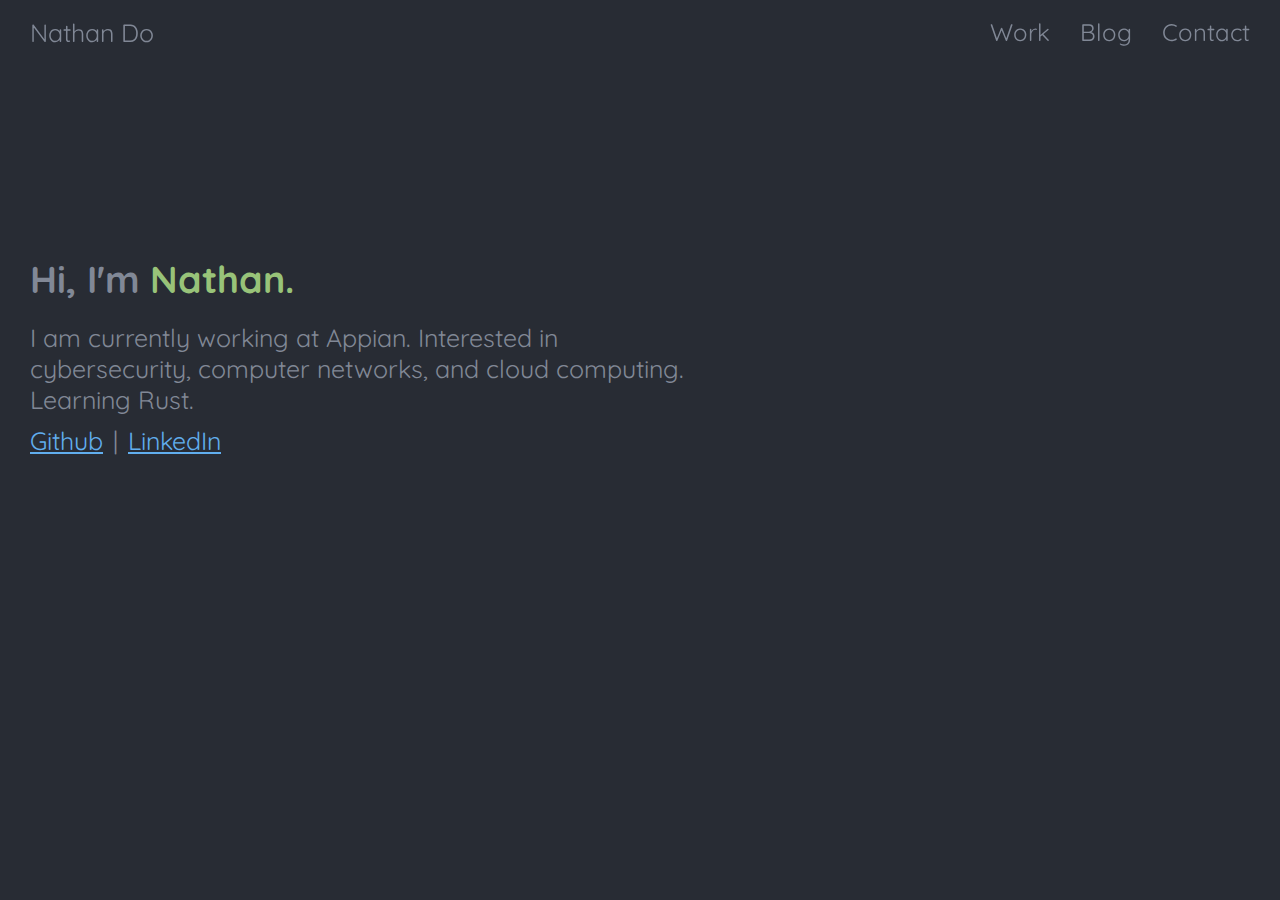
<file: index.html>
<!DOCTYPE html>
	<head>
		<title>Nathan Do - About</title>
		<meta charset="utf-8" name="viewport" content="width=device-width, initial-scale=1">
		<base href="https://ndd7xv.github.io/website/">
		
		<link rel="stylesheet" href="css/navbar.css">
		<link rel="stylesheet" href="css/about.css">

		<script src="https://code.jquery.com/jquery-1.10.2.js"></script>
		<script src="js/scripts.js"></script>
	</head>

	<div id="nav-placeholder"> 	
		<script> loadNavBar() </script>
	</div>

	<body style="background-color: var(--atom-black);">
		<!-- To offset the size of the navbar (65px) -->
		<div style="height: 85px;"> </div>
		<div class="intro" style="padding-top:150px;">
			<div class ="text">
				<h2> Hi, I'm<span style="color: var(--atom-green);">Nathan.</span></h2>
				<p>
					I am currently working at Appian. Interested in cybersecurity, computer networks, and cloud computing. Learning Rust.
				</p>
				<a href="https://github.com/ndd7xv">Github</a>|<a href="https://www.linkedin.com/in/nathan-do/">LinkedIn</a>
			</div>
		</div>
	</body>
</file>
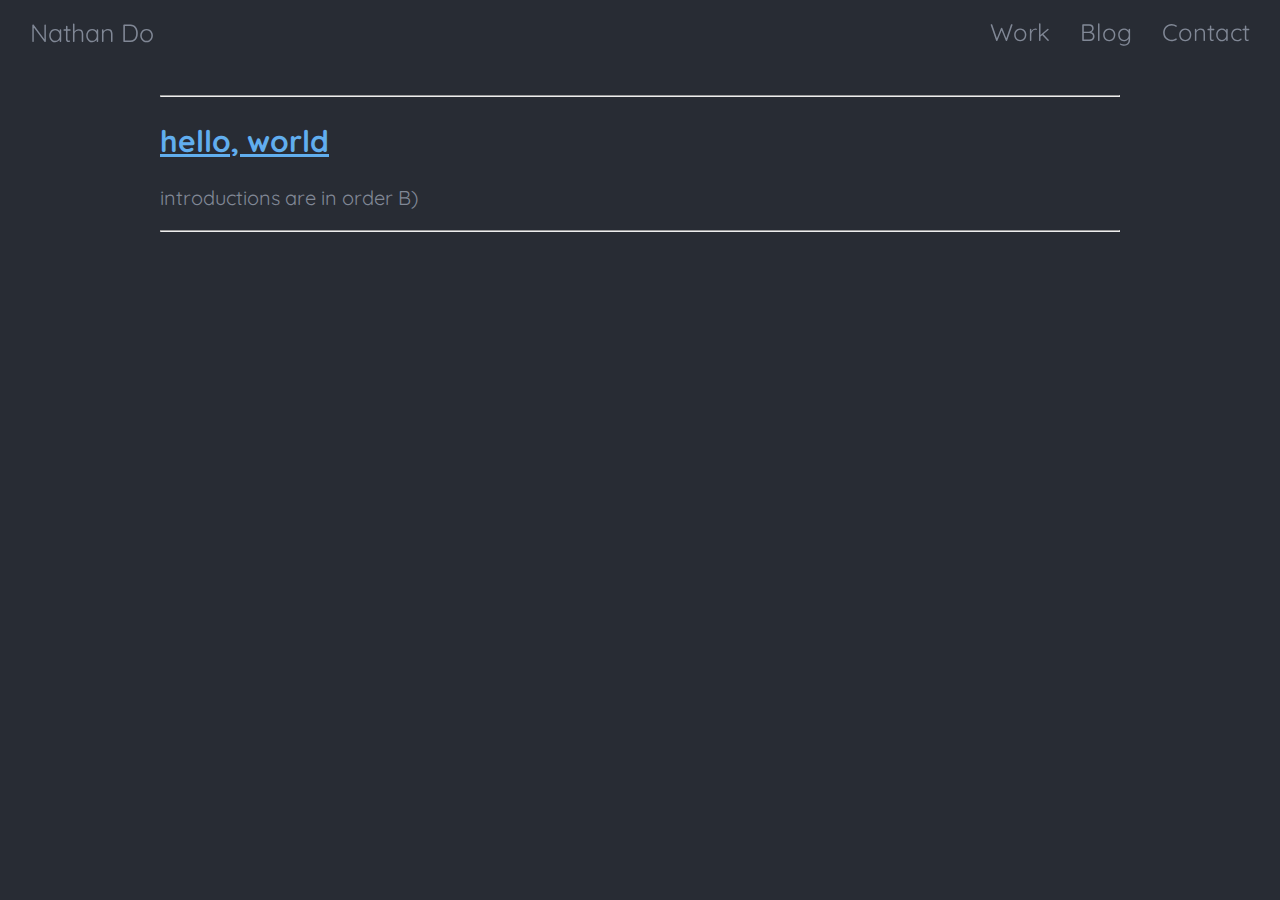
<file: blog/index.html>
<!DOCTYPE html>
	<head>
		<title>Nathan Do - Blog</title>
		<meta charset="utf-8" name="viewport" content="width=device-width, initial-scale=1">
		<base href="https://ndd7xv.github.io/website/">

		<link rel="stylesheet" href="css/navbar.css">
		<link rel="stylesheet" href="css/blog.css">
		<script src="https://code.jquery.com/jquery-1.10.2.js"></script>
		<script src="js/scripts.js"></script>
	</head>

	<div id="nav-placeholder"> 	
		<script> loadNavBar() </script>
	</div>

	<body style="background-color: var(--atom-black);">
		<!-- To offset the size of the navbar (65px) -->
		<div style="height: 85px;"> </div>
		<div class="fade" style="text-align: left; font-size: 20px; width: 75vw; margin: auto">
			<hr>
			<h2> <a href="blog/blogs/hello_world.html"> hello, world </a></h2>
			<p>introductions are in order B)</p>
			<hr>
		</div>
	</body>
</file>
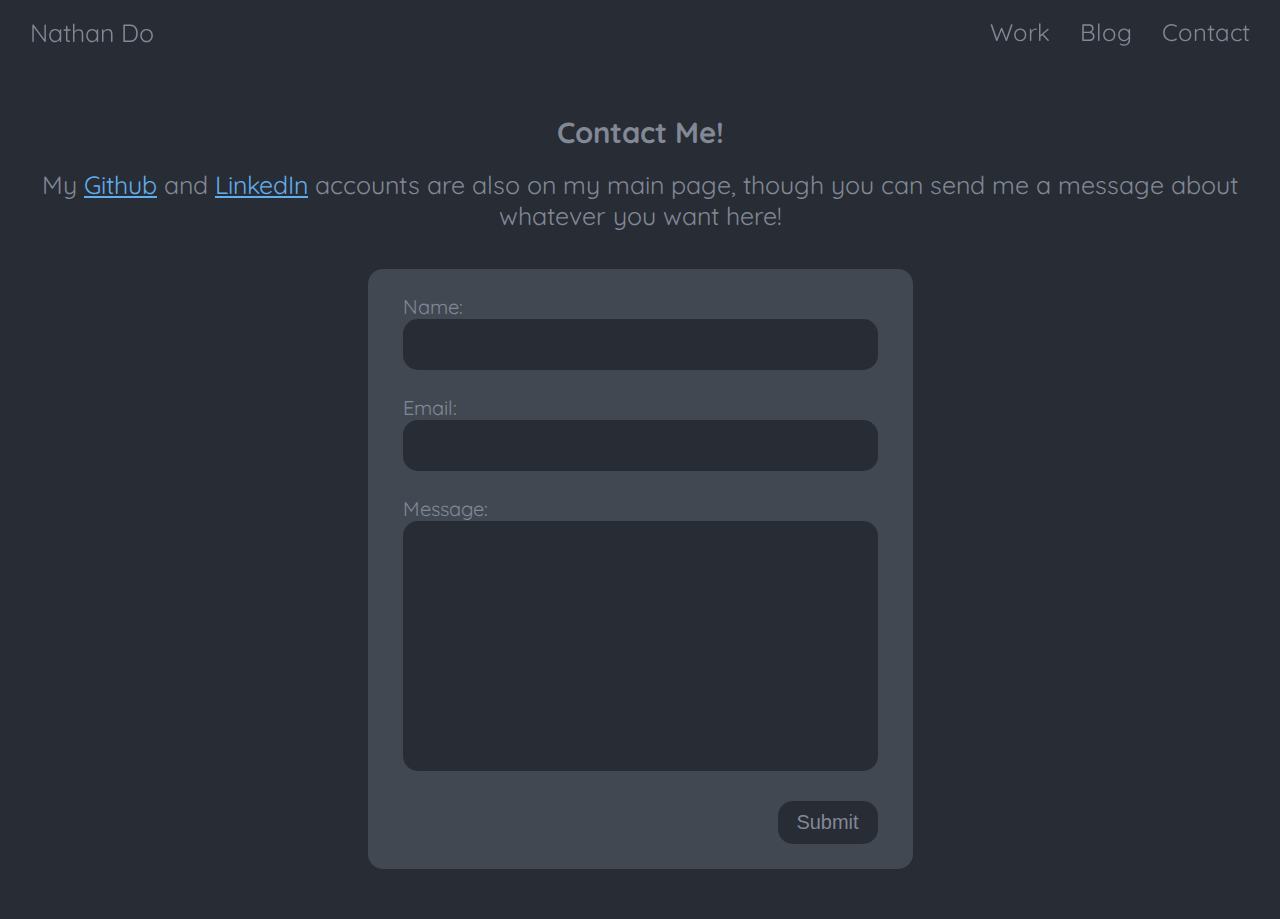
<file: contact/index.html>
<!DOCTYPE html>
	<head>
		<title>Nathan Do - Contact</title>
		<meta charset="utf-8" name="viewport" content="width=device-width, initial-scale=1">
		<base href="https://ndd7xv.github.io/website/">

		<link rel="stylesheet" href="css/navbar.css">
		<link rel="stylesheet" href="css/contact.css">
		<script src="https://code.jquery.com/jquery-1.10.2.js"></script>
		<script src="js/scripts.js"></script>
	</head>

	<div id="nav-placeholder"> 	
		<script> loadNavBar() </script>
	</div>

	<body style="background-color: var(--atom-black);">
		<!-- To offset the size of the navbar (65px) -->
		<div style="height: 85px;"> </div>
		<div class="fade">
			<div style="text-align: center;font-size: 25px; margin: 0 auto">
				<h3 style="margin-bottom:-6px">Contact Me!</h3>
				<p>My <a href="https://github.com/ndd7xv">Github</a> and <a href="https://www.linkedin.com/in/nathan-do/">LinkedIn</a> accounts are also on my main page, though you can send me a message about whatever you want here!</p>
			</div>
			<br>
			<div class="form-container" style="position:relative;">
				<form action="">
					<label for="name">Name:</label>
					<input type="text" id="nameID" name="name"><br><br>
					<label for="lname">Email:</label><br>
					<input type="text" id="emailID" name="email"><br><br>
					<label for="message">Message:</label><br>
					<textarea id="messageID" name="message"></textarea><br><br>
					<input type="submit" value="Submit" onclick="sendMessage()">
				</form> 
			</div>
		</span>
		<div style="height:50px"></div>
	</body>
</file>
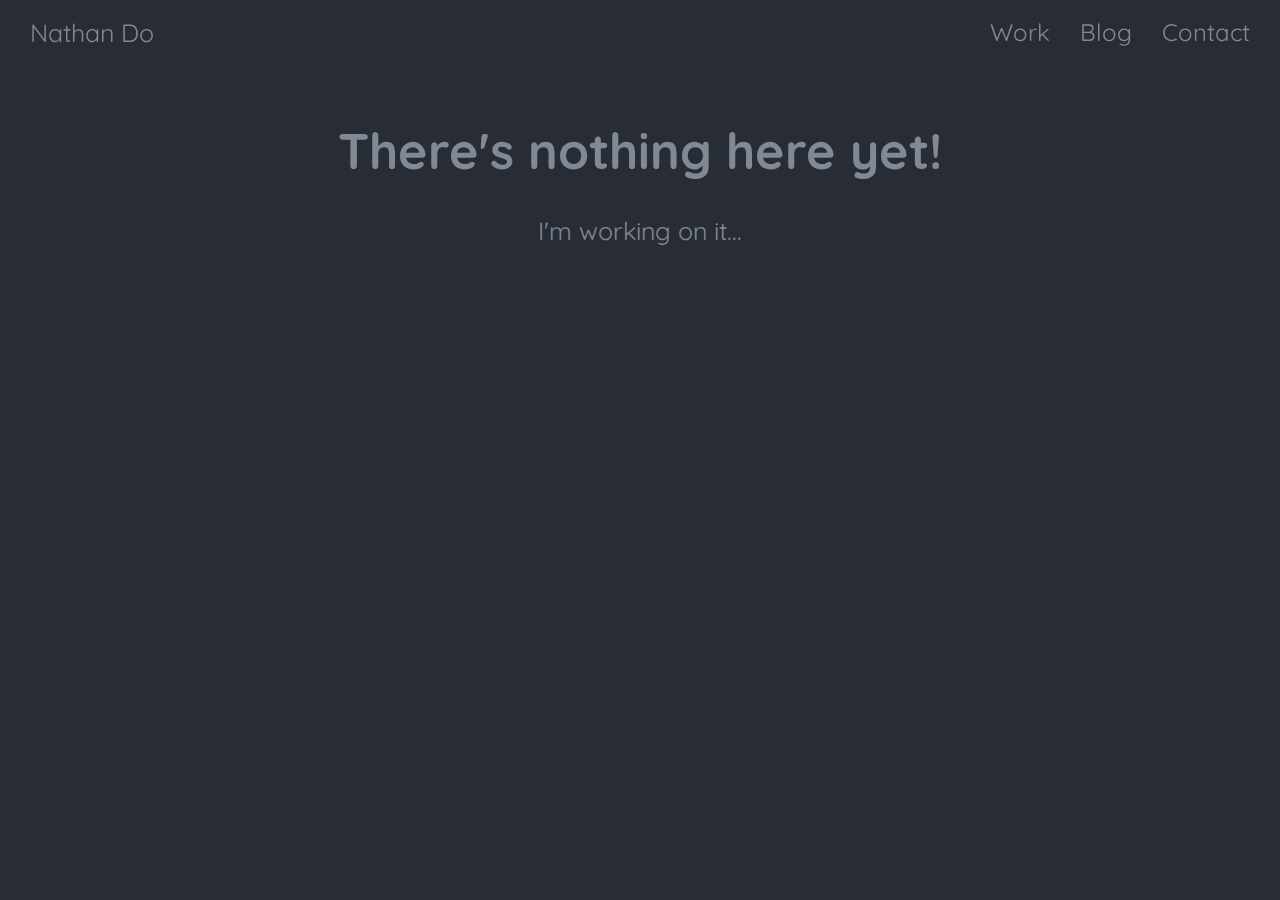
<file: work/index.html>
<!DOCTYPE html>
	<head>
		<title>Nathan Do - Work</title>
		<meta charset="utf-8" name="viewport" content="width=device-width, initial-scale=1">
		<base href="https://ndd7xv.github.io/website/">

		<link rel="stylesheet" href="css/navbar.css">

		<script src="https://code.jquery.com/jquery-1.10.2.js"></script>
		<script src="js/scripts.js"></script>
	</head>

	<div id="nav-placeholder"> 	
		<script> loadNavBar() </script>
	</div>

	<body style="position:absolute; background-color: var(--atom-black);">
		<!-- To offset the size of the navbar (65px) -->
		<div style="height: 85px;"> </div>
				<div style="text-align: center;font-size: 25px; width: 100vw;">
			<h1>There's nothing here yet!</h1>
			<p>I'm working on it...</p>
		</div>
	</body>
</file>
<file: css/navbar.css>
/* Navbar credits: https://codepen.io/albizan/pen/mMWdWZ */
@import url('https://fonts.googleapis.com/css?family=Quicksand:400,500,700');

:root {
    --atom-black:    #282c34;
    --atom-darkgray: #5c6370;
    --atom-gray:     #818896;
    --atom-lightgray:#abb2bf;
    --atom-marine:   #56b6c2;
    --atom-blue:     #61aeee;
    --atom-purple:   #c678dd;
    --atom-green:    #98c379;
    --atom-red:      #e06c75;
    --atom-darkred:  #be5046;
    --atom-brown:    #d19a66;
    --atom-orange:   #e6c07b;
    --white:         #ffffff;
}

a:link {
    color: var(--atom-blue);
}
a:visited {
    color: var(--atom-marine);
}

html,
body {
    margin: 0;
    padding: 0;
    box-sizing: border-box;
    font-family: "Quicksand", sans-serif;
    font-size: 62.5%;
    font-size: 10px;
    overflow-x: hidden;
    color: var(--atom-gray);
}

.nav {
    width: 100%;
    height: 65px;
    position: fixed;
    line-height: 65px;
    text-align: center;
    z-index: 99999;
}

.nav div.logo {
    float: left;
    width: auto;
    height: auto;
    padding-left: 3rem;
}

.nav div.logo a {
    text-decoration: none;
    color: var(--atom-gray);
    font-size: 2.5rem;
}

.nav div.logo a:hover {
    color: var(--atom-green);
}

.nav div.main_list {
    height: 65px;
    float: right;
}

.nav div.main_list ul {
    width: 100%;
    height: 65px;
    display: flex;
    list-style: none;
    margin: 0;
    padding: 0;
}

.nav div.main_list ul li {
    width: auto;
    height: 65px;
    padding: 0;
    padding-right: 3rem;
}

.nav div.main_list ul li a {
    text-decoration: none;
    color: var(--atom-gray);
    line-height: 65px;
    font-size: 2.4rem;
}

.nav div.main_list ul li a:hover {
    color: var(--atom-green);
}


.navTrigger {
    display: none;
}

.nav {
    -webkit-transition: all 0.4s ease;
    transition: all 0.4s ease;
}

/* Media qurey section */
@media screen and (min-width: 768px) and (max-width: 1024px) {
    .container {
        margin: 0;
    }
}

@media screen and (max-width:768px) {
    .navTrigger {
        display: block;
    }
    .nav div.logo {
        margin-left: 15px;
    }
    .nav div.main_list {
        width: 100%;
        height: 0;
        overflow: hidden;
    }
    .nav div.show_list {
        height: auto;
        display: none;
        position:fixed;
        top:65px;
    }
    .nav div.main_list ul {
        flex-direction: column;
        width: 100%;
        height: 100vh;
        right: 0;
        left: 0;
        bottom: 0;
        background-color: var(--atom-black);
        /*same background color of navbar*/
        background-position: center top;
    }
    .nav div.main_list ul li {
        width: 100%;
        text-align: right;
    }
    .nav div.main_list ul li a {
        text-align: center;
        width: 100%;
        font-size: 3rem;
        padding: 20px;
    }
    .nav div.media_button {
        display: block;
    }
}

/* Animation */
.navTrigger {
    cursor: pointer;
    width: 30px;
    height: 25px;
    margin: auto;
    position: absolute;
    right: 30px;
    top: 0;
    bottom: 0;
}

.navTrigger i {
    background-color: var(--atom-darkgray);
    border-radius: 2px;
    content: '';
    display: block;
    width: 100%;
    height: 4px;
}

.navTrigger i:nth-child(1) {
    -webkit-animation: outT 0.8s backwards;
    animation: outT 0.8s backwards;
    -webkit-animation-direction: reverse;
    animation-direction: reverse;
}

.navTrigger i:nth-child(2) {
    margin: 5px 0;
    -webkit-animation: outM 0.8s backwards;
    animation: outM 0.8s backwards;
    -webkit-animation-direction: reverse;
    animation-direction: reverse;
}

.navTrigger i:nth-child(3) {
    -webkit-animation: outBtm 0.8s backwards;
    animation: outBtm 0.8s backwards;
    -webkit-animation-direction: reverse;
    animation-direction: reverse;
}

.navTrigger.active i:nth-child(1) {
    -webkit-animation: inT 0.8s forwards;
    animation: inT 0.8s forwards;
}

.navTrigger.active i:nth-child(2) {
    -webkit-animation: inM 0.8s forwards;
    animation: inM 0.8s forwards;
}

.navTrigger.active i:nth-child(3) {
    -webkit-animation: inBtm 0.8s forwards;
    animation: inBtm 0.8s forwards;
}

@-webkit-keyframes inM {
    50% {
        -webkit-transform: rotate(0deg);
    }
    100% {
        -webkit-transform: rotate(45deg);
    }
}

@keyframes inM {
    50% {
        transform: rotate(0deg);
    }
    100% {
        transform: rotate(45deg);
    }
}

@-webkit-keyframes outM {
    50% {
        -webkit-transform: rotate(0deg);
    }
    100% {
        -webkit-transform: rotate(45deg);
    }
}

@keyframes outM {
    50% {
        transform: rotate(0deg);
    }
    100% {
        transform: rotate(45deg);
    }
}

@-webkit-keyframes inT {
    0% {
        -webkit-transform: translateY(0px) rotate(0deg);
    }
    50% {
        -webkit-transform: translateY(9px) rotate(0deg);
    }
    100% {
        -webkit-transform: translateY(9px) rotate(135deg);
    }
}

@keyframes inT {
    0% {
        transform: translateY(0px) rotate(0deg);
    }
    50% {
        transform: translateY(9px) rotate(0deg);
    }
    100% {
        transform: translateY(9px) rotate(135deg);
    }
}

@-webkit-keyframes outT {
    0% {
        -webkit-transform: translateY(0px) rotate(0deg);
    }
    50% {
        -webkit-transform: translateY(9px) rotate(0deg);
    }
    100% {
        -webkit-transform: translateY(9px) rotate(135deg);
    }
}

@keyframes outT {
    0% {
        transform: translateY(0px) rotate(0deg);
    }
    50% {
        transform: translateY(9px) rotate(0deg);
    }
    100% {
        transform: translateY(9px) rotate(135deg);
    }
}

@-webkit-keyframes inBtm {
    0% {
        -webkit-transform: translateY(0px) rotate(0deg);
    }
    50% {
        -webkit-transform: translateY(-9px) rotate(0deg);
    }
    100% {
        -webkit-transform: translateY(-9px) rotate(135deg);
    }
}

@keyframes inBtm {
    0% {
        transform: translateY(0px) rotate(0deg);
    }
    50% {
        transform: translateY(-9px) rotate(0deg);
    }
    100% {
        transform: translateY(-9px) rotate(135deg);
    }
}

@-webkit-keyframes outBtm {
    0% {
        -webkit-transform: translateY(0px) rotate(0deg);
    }
    50% {
        -webkit-transform: translateY(-9px) rotate(0deg);
    }
    100% {
        -webkit-transform: translateY(-9px) rotate(135deg);
    }
}

@keyframes outBtm {
    0% {
        transform: translateY(0px) rotate(0deg);
    }
    50% {
        transform: translateY(-9px) rotate(0deg);
    }
    100% {
        transform: translateY(-9px) rotate(135deg);
    }
}

.affix {
    padding: 0;
    background-color: var(--atom-black);
}


.myH2 {
	text-align:center;
	font-size: 4rem;
}
.myP {
	text-align: justify;
	padding-left:15%;
	padding-right:15%;
	font-size: 20px;
}
@media all and (max-width:700px){
	.myP {
		padding:2%;
	}
}
</file>
<file: css/about.css>
/* Navbar credits: https://codepen.io/albizan/pen/mMWdWZ */
@import url('https://fonts.googleapis.com/css?family=Quicksand:400,500,700');

:root {
    --atom-black:    #282c34;
    --atom-darkgray: #5c6370;
    --atom-gray:     #818896;
    --atom-lightgray:#abb2bf;
    --atom-marine:   #56b6c2;
    --atom-blue:     #61aeee;
    --atom-purple:   #c678dd;
    --atom-green:    #98c379;
    --atom-red:      #e06c75;
    --atom-darkred:  #be5046;
    --atom-brown:    #d19a66;
    --atom-orange:   #e6c07b;
    --white:         #ffffff;
}

div.intro {
    display: inline-grid;
    grid-template-columns: 50% 50%;
    width:100vw;
    padding:10px;
    animation-name: slide;
    animation-duration: 2s;
}

div.intro * {
    vertical-align: center;
    margin: auto;
    padding:10px;
}

div.intro *.text {
    font-size: 25px;
    width:675px;
    position: relative;
}

@keyframes slide {
    from {
        opacity: 0;
    }
    to {
        opacity: 1;
    }
}
@media screen and (max-width: 1275px) {
    div.intro {
        display: inline-grid;
        grid-template-columns: 100%;
        grid-template-rows: 50% 50%;
        width:100vw;
    }
}


@media screen and (max-width:767px) {
	div.intro *.text {
        width: 420px;
    }
}

@media screen and (max-width:420px) {
	div.intro *.text {
        width: 355px;
    }
}
</file>
